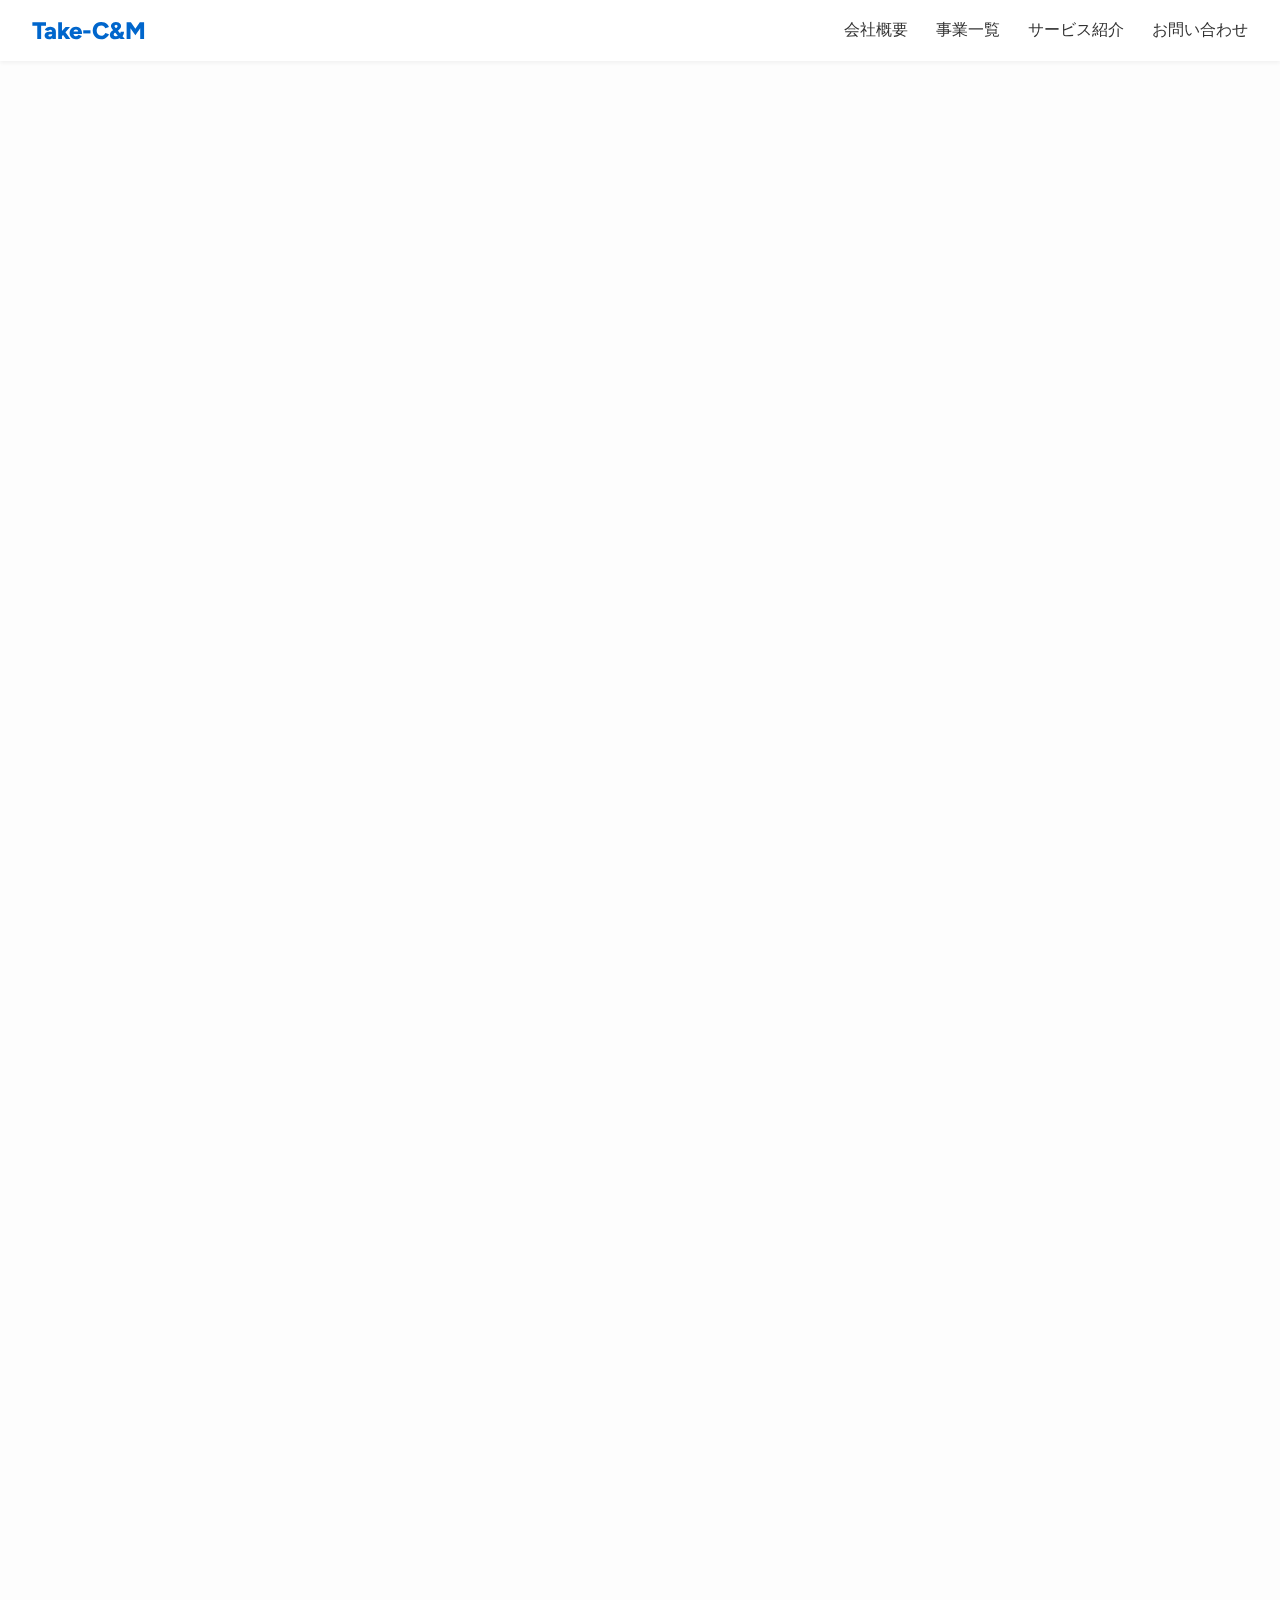
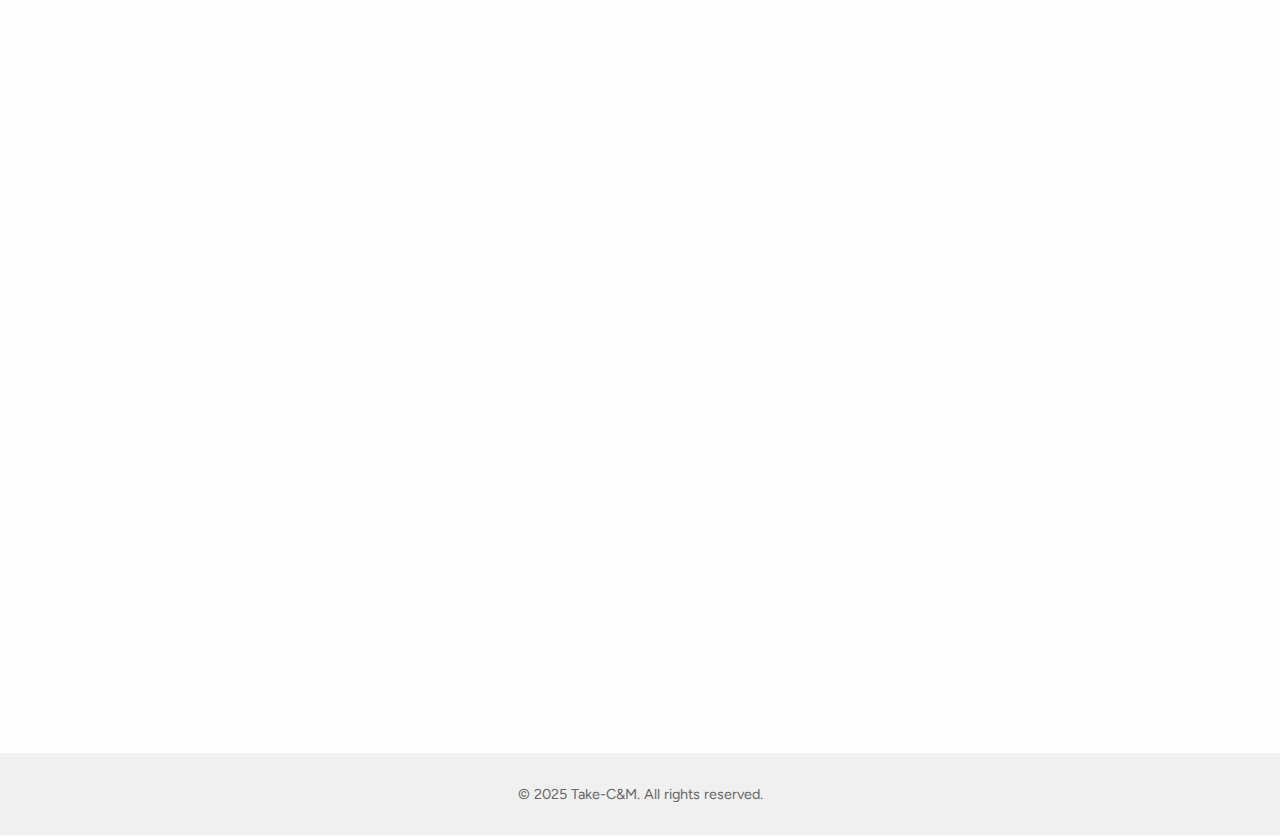
<file: index.html>
<!DOCTYPE html>
<html lang="ja">
<head>
  <meta charset="UTF-8" />
  <meta name="viewport" content="width=device-width, initial-scale=1.0" />
  <meta name="description" content="Take-C&Mの公式サイト。サーバレス移行、LINEチャットボット、NFTクーポンなどの事業内容と会社概要を紹介します。">
  <meta name="keywords" content="Take-C&M, サーバレス, NFT, チャットボット, コンサルティング">
  <title>Take-C&M</title>
  <link rel="stylesheet" href="assets/css/style.css">
</head>
<body>
    <header>
        <div>Take-C&M</div>
        <nav>
            <a href="#about">会社概要</a>
            <a href="business.html">事業一覧</a>
            <a href="#services">サービス紹介</a>
            <a href="#contact">お問い合わせ</a>
        </nav>
    </header>
    <main>
        <section class="hero">
            <img src="./img/company2.jpg" alt="会社のイメージ">
            <div class="hero-overlay">
                <h1>未来を切り開くテクノロジーで支援します</h1>
            </div>
        </section>
        <section id="about">
            <h2>会社概要</h2>
            <ul>
                <li><strong>設立：</strong>2025年2月21日</li>
                <li><strong>従業員：</strong>2人</li>
                <li><strong>沿革：</strong>株式会社シーエー・モバイル、株式会社GameWithなどを経て2020年に独立。フリーランスとしてコンサルティングおよびマネジメント業務を手がけ、2025年2月に法人化。</li>
                <li><strong>所在地：</strong>東京都荒川区南千住3-37-4-301</li>
                <li><strong>Email：</strong><a href="mailto:maruyama.takeshi@takec.jp">maruyama.takeshi@takec.jp</a></li>
                <li><strong>Tel：</strong><a href="tel:05012301990">(050) 1230-1990</a></li>
            </ul>
        </section>
        <section id="services">
            <h2>サービス紹介</h2>
            <div class="service-grid">
                <div class="service-card">
                    <h3>サーバレスサイトへの移行</h3>
                    <p>オンプレミス環境からクラウドネイティブなサーバレス構成へ移行。可用性と拡張性を確保しつつ、運用コストを大幅に削減。静的ホスティングやAPI Gatewayを活用し、セキュアかつ高速なWeb環境を実現。</p>
                </div>
                <div class="service-card">
                    <h3>LINEチャットボットの導入</h3>
                    <p>カスタマーサポート業務の効率化を目的に、LINE連携型チャットボットを構築。</p>
                </div>
                <div class="service-card">
                    <h3>クーポンとして利用できるNFT</h3>
                    <p>取引履歴を記録し、還元ポイントをクーポン代わりに使用できるNFTを発行。</p>
                </div>
                <div class="service-card">
                    <h3>コンサルティング・開発支援業務</h3>
                    <p>サービス設計、企画からチームビルディングやマネジメントまで幅広い領域で企業を支援。顧客のニーズに合わせた技術的課題の解決やアーキテクチャ設計を提供し、効率的かつ効果的なプロジェクト推進を実現。</p>
                </div>
            </div>
            <p><a href="business.html">事業一覧を見る</a></p>
        </section>
        <section id="contact">
            <h2>お問い合わせ</h2>
            <p>メール: <a href="mailto:maruyama.takeshi@takec.jp">maruyama.takeshi@takec.jp</a></p>
            <p>電話: (050) 1230-1990</p>
            <form>
                <input type="text" placeholder="お名前" required>
                <input type="email" placeholder="メールアドレス" required>
                <textarea placeholder="お問い合わせ内容" required></textarea>
                <button type="submit">送信</button>
            </form>
        </section>
    </main>
    <footer>
        © 2025 Take-C&M. All rights reserved.
    </footer>
</body>
</html>
</file>
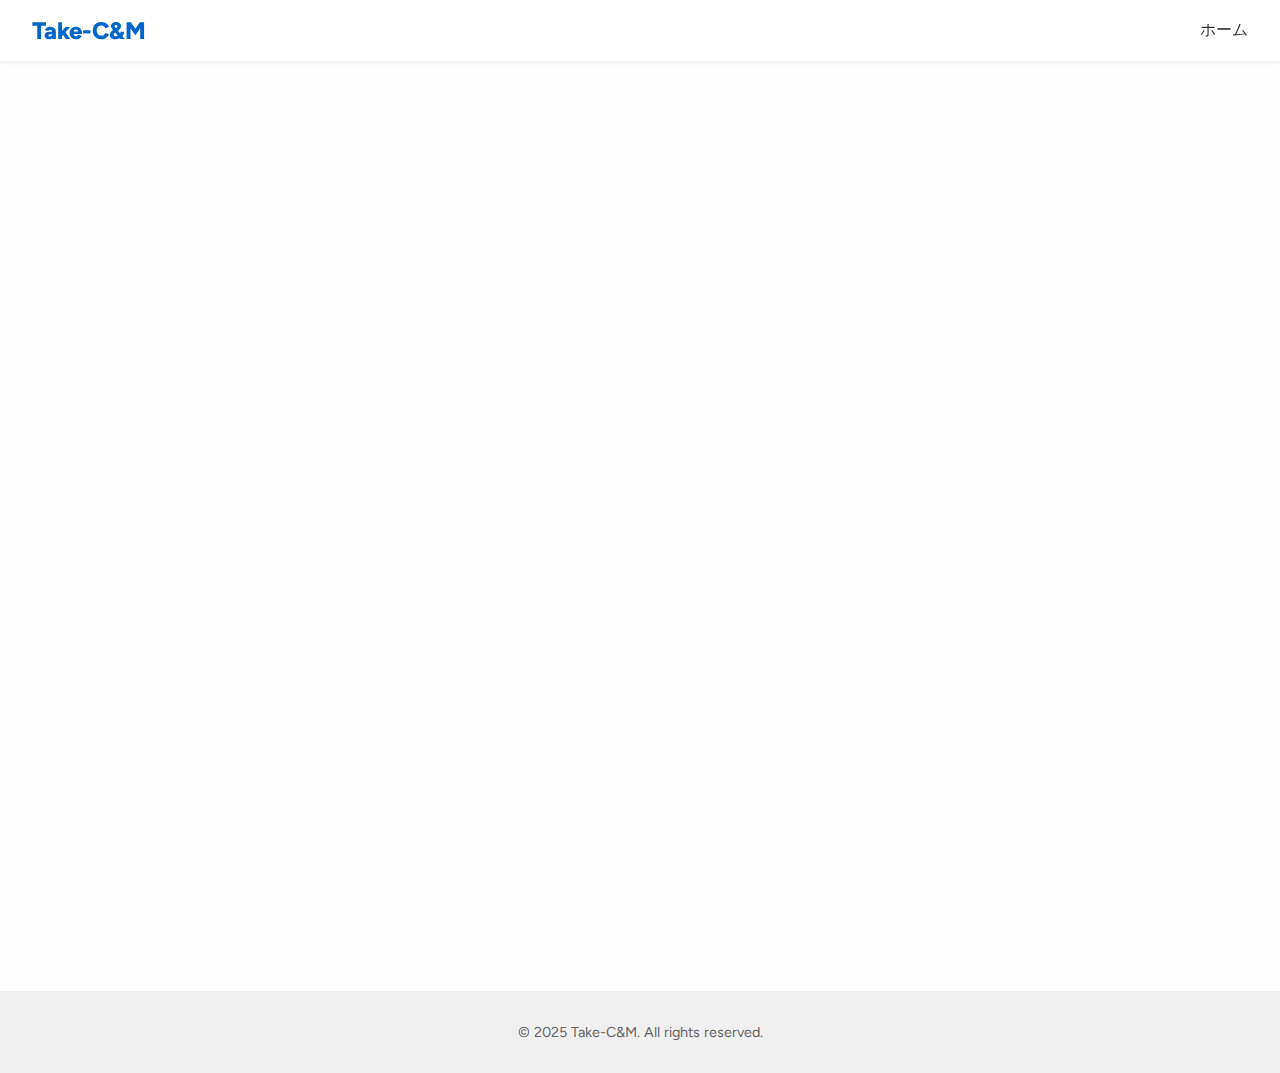
<file: business.html>
<!DOCTYPE html>
<html lang="ja">
<head>
    <meta charset="UTF-8">
    <meta name="viewport" content="width=device-width, initial-scale=1.0">
    <meta name="description" content="Take-C&Mの事業紹介ページ。NFTやサーバーレス、チャットボットなどの具体的なソリューションを掲載しています。">
    <meta name="keywords" content="Take-C&M, サーバレス, NFT, チャットボット, コンサルティング">
    <title>事業紹介 - Take-C&M</title>
    <link rel="stylesheet" href="assets/css/style.css">
</head>
<body>
    <header>
        <div>Take-C&M</div>
        <nav>
            <a href="index.html">ホーム</a>
        </nav>
    </header>
    <main>
        <section class="hero">
            <img src="./img/company2.jpg" alt="会社のイメージ">
            <div class="hero-overlay">
                <h1>未来を切り開くテクノロジーで支援します</h1>
            </div>
        </section>
        <section>
            <h2>事業一覧</h2>
            <div class="service-list">
                <div class="service-item">
                    <h3>NFTの事例</h3>
                    <p>ブロックチェーン技術を活用した次世代クーポンシステム。</p>
                    <a href="nft.html">詳細を見る</a>
                </div>
                <div class="service-item">
                    <h3>サーバーレスの事例</h3>
                    <p>サイト運用コストを削減する分散型ホスティング。</p>
                    <a href="serverless.html">詳細を見る</a>
                </div>
                <div class="service-item">
                    <h3>チャットボットの事例</h3>
                    <p>自然言語処理を活用したレコメンドAIとチャットサポート。</p>
                    <a href="chatbot.html">詳細を見る</a>
                </div>
            </div>
        </section>
    </main>
    <footer>
        © 2025 Take-C&M. All rights reserved.
    </footer>
</body>
</html>
</file>
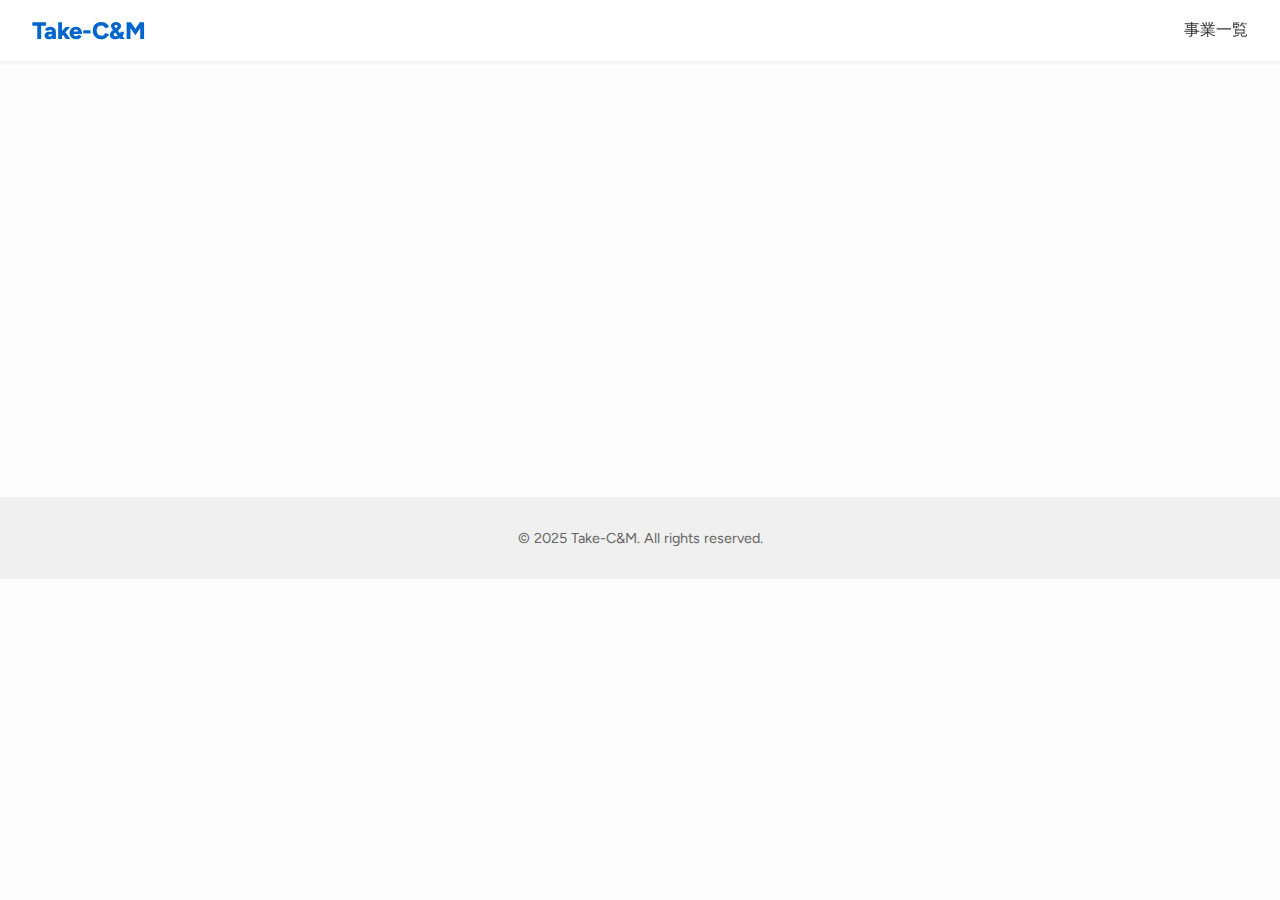
<file: chatbot.html>
<!DOCTYPE html>
<html lang="ja">
<head>
    <meta charset="UTF-8">
    <meta name="viewport" content="width=device-width, initial-scale=1.0">
    <meta name="description" content="自然言語AIを活用したチャットボット事例の紹介ページ。ECサイトのレコメンドやFAQ自動化に関心のある方向け。">
    <meta name="keywords" content="Take-C&M, サーバレス, NFT, チャットボット, コンサルティング">
    <title>チャットボットの事例 - Take-C&M</title>
    <link rel="stylesheet" href="assets/css/style.css">
</head>
<body>
    <header>
        <div>Take-C&M</div>
        <nav>
            <a href="business.html">事業一覧</a>
        </nav>
    </header>
    <main>
        <section>
            <h2>チャットボットの事例</h2>
            <p>自然言語レコメンドAIを組み込んだチャットボットで、最適な回答や商品提案を自動で行います。</p>
            <h3>こんなお客様におすすめ</h3>
            <ul>
                <li>ECサイトでユーザーに合った商品を提案したい</li>
                <li>FAQ対応を自動化してサポートコストを削減したい</li>
                <li>旅行やレシピなど複雑な検索を自然言語で行いたい</li>
            </ul>
            <h3>ソリューション概要</h3>
            <p>日本語特化モデルによる高精度なレコメンドと、Dockerベースでの容易な運用が特徴です。LINEやWebチャットなど多彩なチャネルに連携できます。</p>
        </section>
    </main>
    <footer>
        © 2025 Take-C&M. All rights reserved.
    </footer>
</body>
</html>
</file>
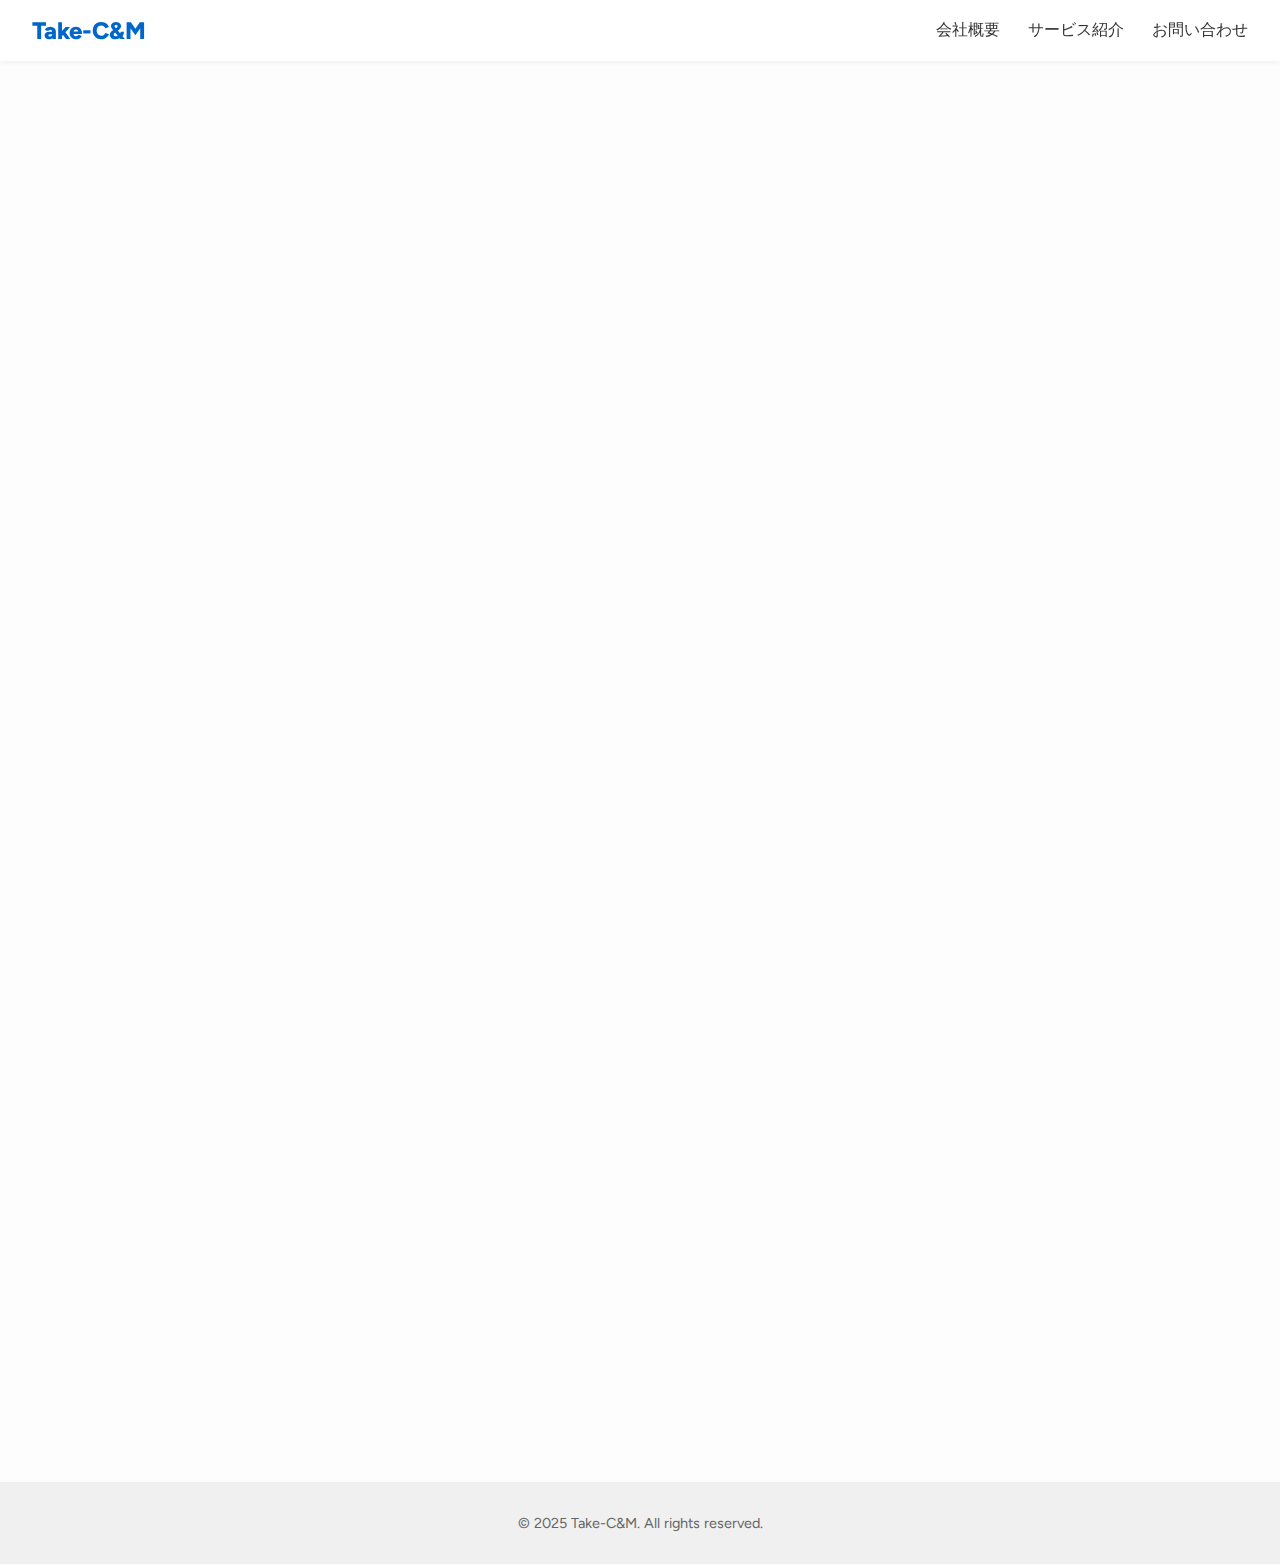
<file: mobile.html>
<!DOCTYPE html>
<html lang="ja">
<head>
    <meta charset="UTF-8">
    <meta name="viewport" content="width=device-width, initial-scale=1.0">
    <meta name="description" content="Take-C&Mのモバイル向けページ。会社概要、サービス情報、問い合わせフォームをスマートフォンで見やすく提供。">
    <meta name="keywords" content="Take-C&M, サーバレス, NFT, チャットボット, コンサルティング">
    <title>Take-C&M - モバイル版</title>
    <link rel="stylesheet" href="assets/css/style.css">
</head>
<body>
    <header>
        <div>Take-C&M</div>
        <nav>
            <a href="#about">会社概要</a>
            <a href="#services">サービス紹介</a>
            <a href="#contact">お問い合わせ</a>
        </nav>
    </header>

    <main>
        <section id="about">
            <h2>会社概要</h2>
            <ul>
                <li><strong>設立：</strong>2025年2月21日</li>
                <li><strong>従業員：</strong>2人</li>
                <li><strong>沿革：</strong>株式会社シーエー・モバイル、株式会社GameWithなどを経て2020年に独立。フリーランスとしてコンサルティングおよびマネジメント業務を手がけ、2025年2月に法人化。</li>
                <li><strong>所在地：</strong>東京都荒川区南千住3-37-4-301</li>
                <li><strong>Email：</strong><a href="mailto:maruyama.takeshi@takec.jp">maruyama.takeshi@takec.jp</a></li>
                <li><strong>Tel：</strong><a href="tel:05012301990">(050) 1230-1990</a></li>
            </ul>
        </section>

        <section id="services">
            <h2>サービス紹介</h2>
            <ul>
                <li><strong>サーバレスサイトへの移行：</strong>オンプレミス環境からクラウドネイティブなサーバレス構成へ移行。可用性と拡張性を確保しつつ、運用コストを大幅に削減。静的ホスティングやAPI Gatewayを活用し、セキュアかつ高速なWeb環境を実現。</li>
                <li><strong>LINEチャットボットの導入：</strong>カスタマーサポート業務の効率化を目的に、LINE連携型チャットボットを構築。</li>
                <li><strong>クーポンとして利用できるNFT：</strong>取引履歴を記録し、還元ポイントをクーポン代わりに使用できるNFTを発行。</li>
                <li><strong>コンサルティング・開発支援業務：</strong>サービス設計、企画からチームビルディングやマネジメントまで幅広い領域で企業を支援。顧客のニーズに合わせた技術的課題の解決やアーキテクチャ設計を提供し、効率的かつ効果的なプロジェクト推進を実現。</li>
            </ul>
        </section>

        <section id="contact">
            <h2>お問い合わせ</h2>
            <p>メール: <a href="mailto:maruyama.takeshi@takec.jp">maruyama.takeshi@takec.jp</a></p>
            <p>電話: (050) 1230-1990</p>
            <form>
                <input type="text" placeholder="お名前" required>
                <input type="email" placeholder="メールアドレス" required>
                <textarea placeholder="お問い合わせ内容" required></textarea>
                <button type="submit">送信</button>
            </form>
        </section>
    </main>

    <footer>
        © 2025 Take-C&M. All rights reserved.
    </footer>
</body>
</html>
</file>
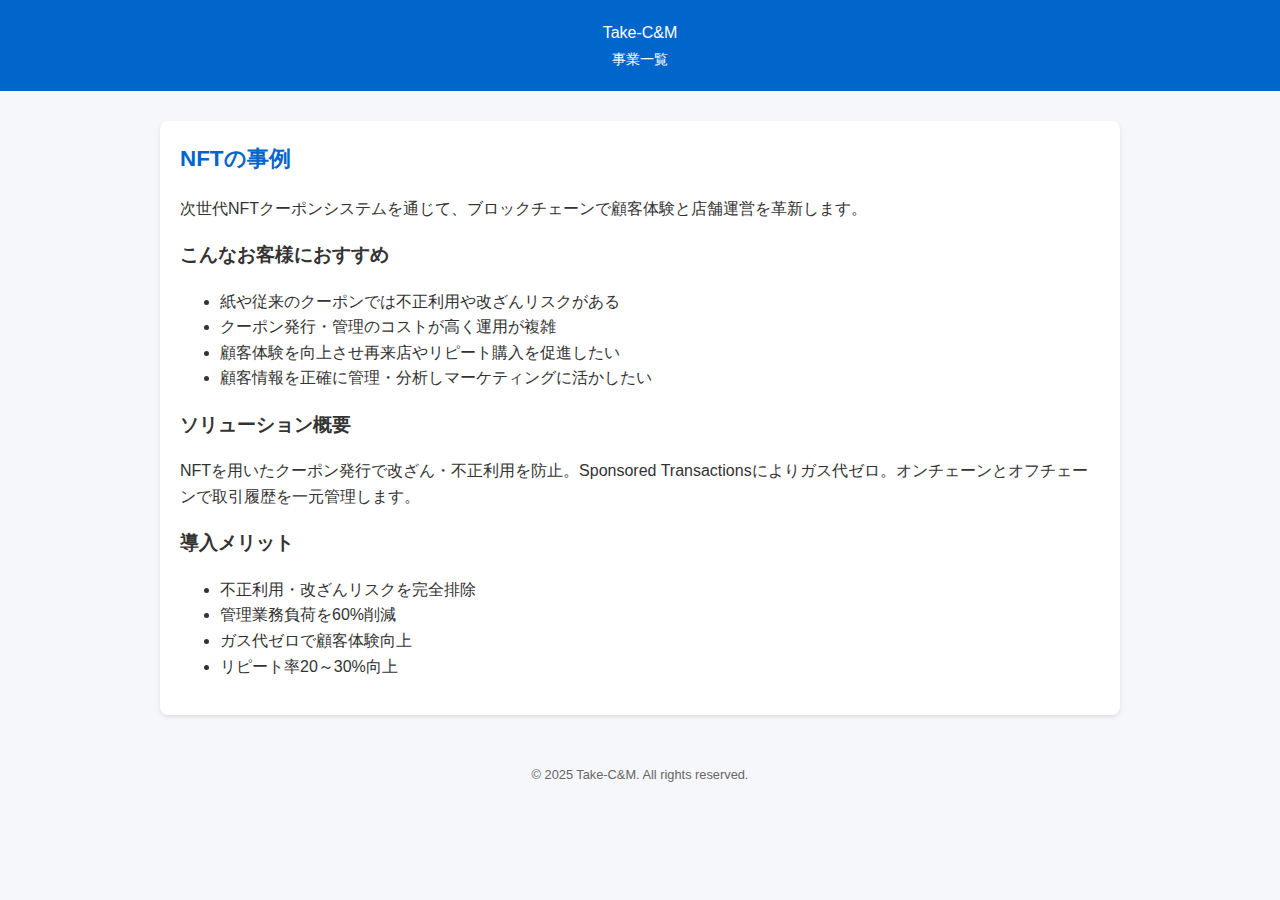
<file: nft.html>
<!DOCTYPE html>
<html lang="ja">
<head>
    <meta charset="UTF-8">
    <meta name="viewport" content="width=device-width, initial-scale=1.0">
    <title>NFTの事例 - Take-C&M</title>
    <style>
        body { margin: 0; font-family: "Helvetica Neue", Arial, sans-serif; background: #f5f7fa; color: #333; line-height: 1.6; }
        header { background: #0066cc; color: #fff; padding: 20px; text-align: center; }
        header nav a { color: #fff; margin: 0 15px; text-decoration: none; font-size: 0.9rem; }
        main { max-width: 960px; margin: 30px auto; padding: 0 15px; }
        section { background: #fff; margin-bottom: 30px; padding: 20px; border-radius: 8px; box-shadow: 0 2px 4px rgba(0,0,0,0.1); }
        h2 { margin-top: 0; font-size: 1.4rem; color: #0066cc; }
        footer { text-align: center; padding: 20px; font-size: 0.8rem; color: #666; }
    </style>
</head>
<body>
    <header>
        <div>Take-C&M</div>
        <nav>
            <a href="business.html">事業一覧</a>
        </nav>
    </header>
    <main>
        <section>
            <h2>NFTの事例</h2>
            <p>次世代NFTクーポンシステムを通じて、ブロックチェーンで顧客体験と店舗運営を革新します。</p>
            <h3>こんなお客様におすすめ</h3>
            <ul>
                <li>紙や従来のクーポンでは不正利用や改ざんリスクがある</li>
                <li>クーポン発行・管理のコストが高く運用が複雑</li>
                <li>顧客体験を向上させ再来店やリピート購入を促進したい</li>
                <li>顧客情報を正確に管理・分析しマーケティングに活かしたい</li>
            </ul>
            <h3>ソリューション概要</h3>
            <p>NFTを用いたクーポン発行で改ざん・不正利用を防止。Sponsored Transactionsによりガス代ゼロ。オンチェーンとオフチェーンで取引履歴を一元管理します。</p>
            <h3>導入メリット</h3>
            <ul>
                <li>不正利用・改ざんリスクを完全排除</li>
                <li>管理業務負荷を60%削減</li>
                <li>ガス代ゼロで顧客体験向上</li>
                <li>リピート率20～30%向上</li>
            </ul>
        </section>
    </main>
    <footer>
        © 2025 Take-C&M. All rights reserved.
    </footer>
</body>
</html>
</file>
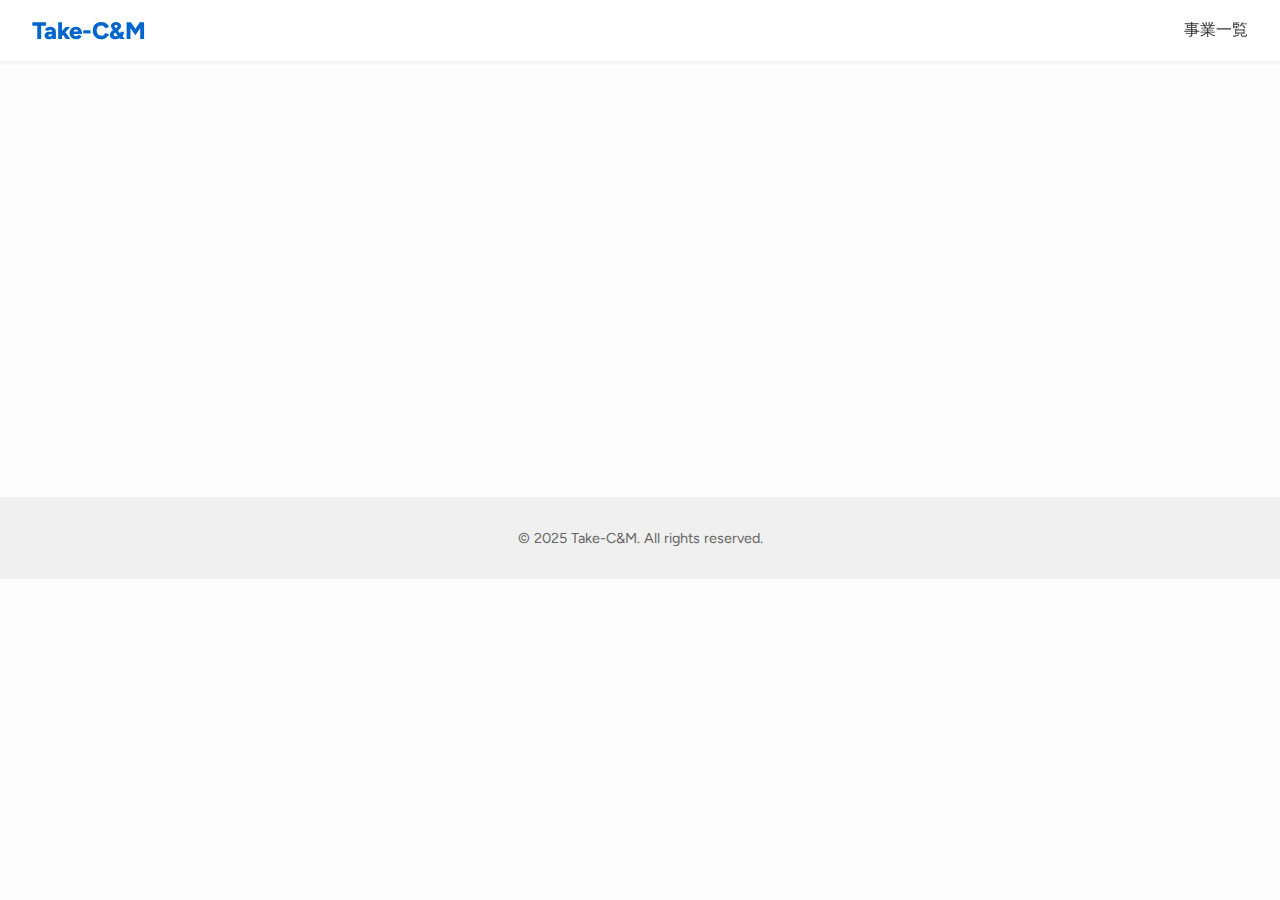
<file: serverless.html>
<!DOCTYPE html>
<html lang="ja">
<head>
    <meta charset="UTF-8">
    <meta name="viewport" content="width=device-width, initial-scale=1.0">
    <title>サーバーレスの事例 - Take-C&M</title>
    <link rel="stylesheet" href="assets/css/style.css">
</head>
<body>
    <header>
        <div>Take-C&M</div>
        <nav>
            <a href="business.html">事業一覧</a>
        </nav>
    </header>
    <main>
        <section>
            <h2>サーバーレスの事例</h2>
            <p>画像やHTMLをブロックチェーン上に保存し、サーバいらずで公開する仕組みを提供します。</p>
            <h3>こんなお客様におすすめ</h3>
            <ul>
                <li>サイト運用コストやサーバ管理の負荷を減らしたい</li>
                <li>証明書やパッチ作業の手間をなくしたい</li>
                <li>高い可用性とスケーラビリティを確保したい</li>
            </ul>
            <h3>ソリューション概要</h3>
            <p>ブロックチェーン上のスマートコントラクトでファイルを管理し、分散ストレージから高速配信。独自ドメインやTLS証明書の自動化も可能です。</p>
        </section>
    </main>
    <footer>
        © 2025 Take-C&M. All rights reserved.
    </footer>
</body>
</html>
</file>
<file: assets/css/style.css>
@import url('https://fonts.googleapis.com/css2?family=Figtree:wght@400;600;800&display=swap');

* {
  margin: 0;
  padding: 0;
  box-sizing: border-box;
}

html {
  scroll-behavior: smooth;
  font-family: 'Figtree', sans-serif;
  background-color: #fdfdfd;
  color: #222;
}

header {
  display: flex;
  justify-content: space-between;
  align-items: center;
  padding: 1rem 2rem;
  background-color: #ffffffcc;
  backdrop-filter: blur(8px);
  position: sticky;
  top: 0;
  z-index: 100;
  box-shadow: 0 2px 4px rgba(0,0,0,0.05);
}

header div {
  font-size: 1.5rem;
  font-weight: 800;
  color: #0066cc;
}

nav a {
  margin-left: 1.5rem;
  text-decoration: none;
  color: #333;
  font-weight: 500;
  transition: color 0.3s ease;
}

nav a:hover {
  color: #0066cc;
}

.hero {
  position: relative;
}

.hero img {
  width: 100%;
  height: auto;
  display: block;
  border-bottom: 4px solid #0066cc;
  object-fit: cover;
}

.hero-overlay {
  position: absolute;
  top: 0;
  left: 0;
  width: 100%;
  height: 100%;
  background: rgba(0, 0, 0, 0.4);
  display: flex;
  align-items: center;
  justify-content: center;
  color: #fff;
  text-align: center;
  padding: 0 1rem;
  font-size: 2rem;
}

section {
  padding: 4rem 2rem;
  max-width: 900px;
  margin: 0 auto;
  background: #fff;
  border-radius: 8px;
  box-shadow: 0 2px 4px rgba(0,0,0,0.1);
}

h2 {
  font-size: 2rem;
  color: #0066cc;
  margin-bottom: 1.5rem;
  border-left: 5px solid #0066cc;
  padding-left: 1rem;
}

ul li {
  margin-bottom: 1rem;
  line-height: 1.6;
}

a {
  color: #0066cc;
}

form input,
form textarea {
  width: 100%;
  padding: 12px;
  margin-bottom: 16px;
  border: 1px solid #ccc;
  border-radius: 6px;
  box-shadow: 0 2px 5px rgba(0,0,0,0.05);
  font-size: 1rem;
  transition: border 0.3s ease;
}

form input:focus,
form textarea:focus {
  border-color: #0066cc;
  outline: none;
}

form button {
  background: #0066cc;
  color: #fff;
  border: none;
  padding: 12px 24px;
  border-radius: 6px;
  font-size: 1rem;
  cursor: pointer;
  transition: background 0.3s ease, transform 0.2s ease;
}

form button:hover {
  background: #004999;
  transform: translateY(-2px);
}

footer {
  text-align: center;
  padding: 2rem 0;
  background-color: #f0f0f0;
  color: #666;
  font-size: 0.9rem;
}

/* Animation */
section {
  opacity: 0;
  transform: translateY(20px);
  animation: fadeIn 1s ease forwards;
}

section:nth-of-type(2) { animation-delay: 0.2s; }
section:nth-of-type(3) { animation-delay: 0.4s; }
section:nth-of-type(4) { animation-delay: 0.6s; }

@keyframes fadeIn {
  to {
    opacity: 1;
    transform: none;
  }
}

/* Business page */
.service-list {
  display: flex;
  flex-wrap: wrap;
  gap: 20px;
}

.service-item {
  flex: 1 1 calc(33% - 20px);
  background: #eef2f7;
  padding: 20px;
  border-radius: 8px;
  text-align: center;
}

.service-item a {
  text-decoration: none;
  color: #0066cc;
  font-weight: bold;
}

/* Top page service grid */
.service-grid {
  display: grid;
  grid-template-columns: repeat(auto-fit, minmax(250px, 1fr));
  gap: 20px;
}

.service-card {
  background: #eef2f7;
  padding: 20px;
  border-radius: 8px;
}

.service-card h3 {
  margin-bottom: 0.5rem;
  color: #0066cc;
}
</file>
